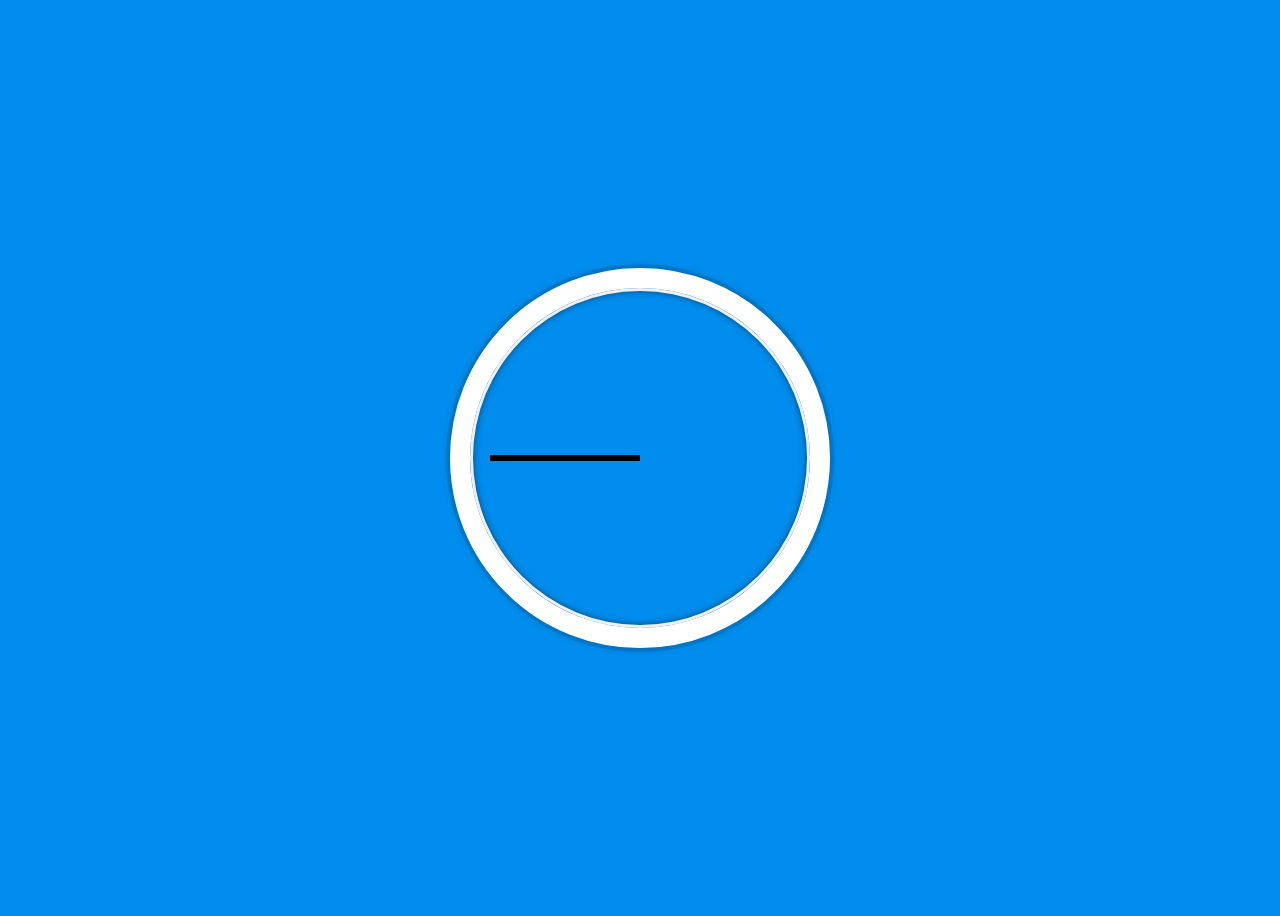
<file: clock/index.html>
<!DOCTYPE html>
<html lang="en">

<head>
    <meta charset="UTF-8">
    <title>JS + CSS Clock</title>

    <link rel="stylesheet" type="text/css" href="css/style.css">
</head>

<body>
    <div class="clock">
        <div class="clock-face">
            <div class="hand hour-hand"></div>
            <div class="hand min-hand"></div>
            <div class="hand second-hand"></div>
        </div>
    </div>
</body>

</html>
</file>
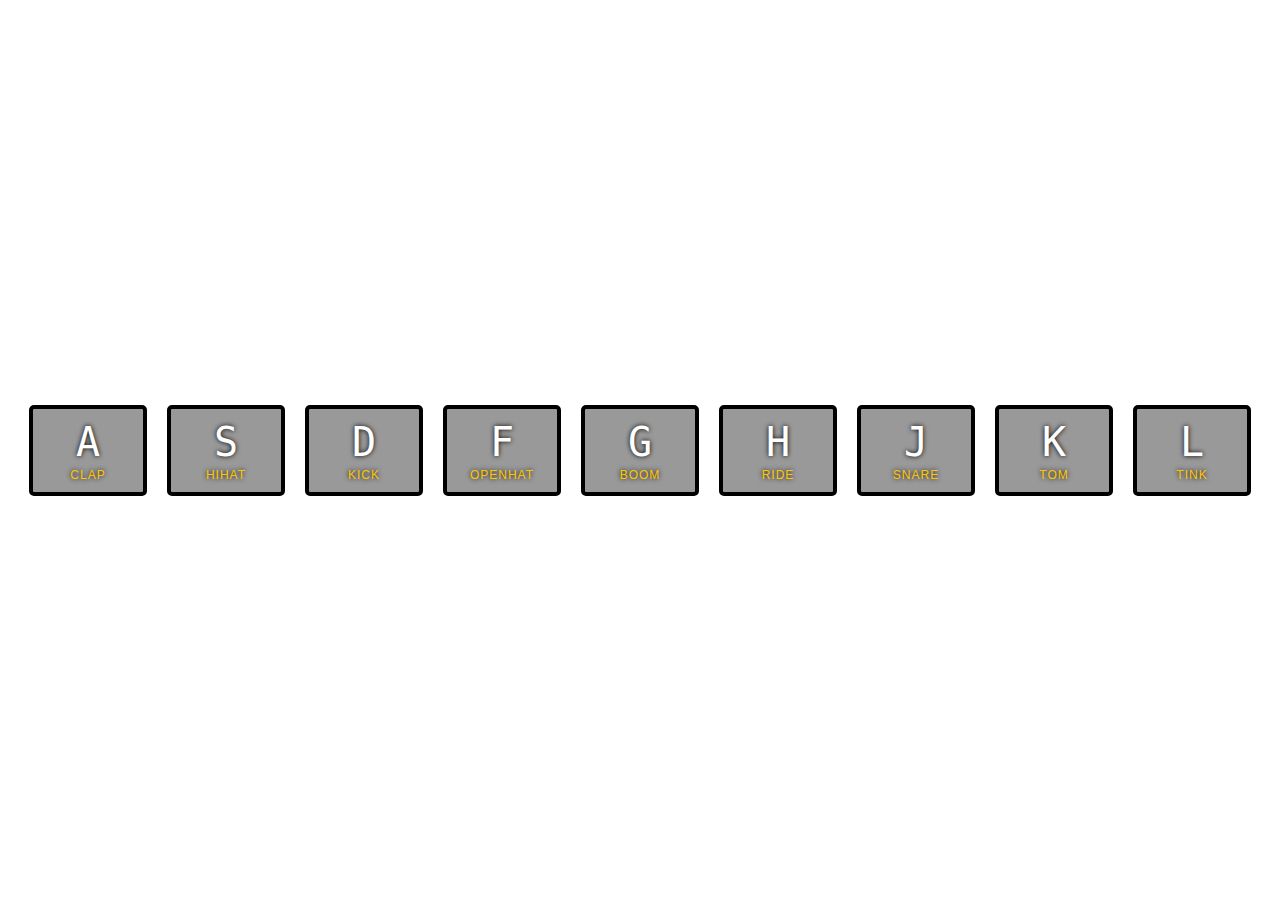
<file: javascript-drumkit/index.html>
<!DOCTYPE html>
<html lang="en">

<head>
    <meta charset="UTF-8">
    <title>JS Drum Kit</title>
    <link rel="stylesheet" href="css/style.css">
</head>

<body>
    <div class="keys">
        <div data-key="65" class="key">
            <kbd>A</kbd>
            <span class="sound">clap</span>
        </div>
        <div data-key="83" class="key">
            <kbd>S</kbd>
            <span class="sound">hihat</span>
        </div>
        <div data-key="68" class="key">
            <kbd>D</kbd>
            <span class="sound">kick</span>
        </div>
        <div data-key="70" class="key">
            <kbd>F</kbd>
            <span class="sound">openhat</span>
        </div>
        <div data-key="71" class="key">
            <kbd>G</kbd>
            <span class="sound">boom</span>
        </div>
        <div data-key="72" class="key">
            <kbd>H</kbd>
            <span class="sound">ride</span>
        </div>
        <div data-key="74" class="key">
            <kbd>J</kbd>
            <span class="sound">snare</span>
        </div>
        <div data-key="75" class="key">
            <kbd>K</kbd>
            <span class="sound">tom</span>
        </div>
        <div data-key="76" class="key">
            <kbd>L</kbd>
            <span class="sound">tink</span>
        </div>
    </div>
    <audio data-key="65" src="sounds/clap.wav"></audio>
    <audio data-key="83" src="sounds/hihat.wav"></audio>
    <audio data-key="68" src="sounds/kick.wav"></audio>
    <audio data-key="70" src="sounds/openhat.wav"></audio>
    <audio data-key="71" src="sounds/boom.wav"></audio>
    <audio data-key="72" src="sounds/ride.wav"></audio>
    <audio data-key="74" src="sounds/snare.wav"></audio>
    <audio data-key="75" src="sounds/tom.wav"></audio>
    <audio data-key="76" src="sounds/tink.wav"></audio>

    <script type="text/javascript" src="js/script.js"></script>
</body>

</html>
</file>
<file: clock/css/style.css>
html {
    font-family: 'helvetica neue';
    font-size: 10px;
    text-align: center;
    background: #018ded url(http://unsplash.it/1500/1000?image=881&blur=50);
    background-size: cover;
}

body {
    font-size: 2rem;
    display: flex;
    min-height: 100vh;

    flex: 1;
    align-items: center;
}

.clock {
    position: relative;
    width: 30rem;
    height: 30rem;
    margin: 50px auto;
    padding: 2rem;
    border: 20px solid white;
    border-radius: 50%;
    box-shadow: 0 0 0 4px rgba(0, 0, 0, .1), inset 0 0 0 3px #efefef, inset 0 0 10px black, 0 0 10px rgba(0, 0, 0, .2);
}

.clock-face {
    position: relative;
    width: 100%;
    height: 100%;
    transform: translateY(-3px);
    /* account for the height of the clock hands */
}

.hand {
    position: absolute;
    top: 50%;
    width: 50%;
    height: 6px;
    background: black;
}
</file>
<file: javascript-drumkit/css/style.css>
html {
  font-size: 10px;
  background: url(http://i.imgur.com/b9r5sEL.jpg) bottom center;
  background-size: cover;
}
body,html {
  margin: 0;
  padding: 0;
  font-family: sans-serif;
}

.keys {
  display: flex;
  flex: 1;
  min-height: 100vh;
  align-items: center;
  justify-content: center;
}

.key {
  border: .4rem solid black;
  border-radius: .5rem;
  margin: 1rem;
  font-size: 1.5rem;
  padding: 1rem .5rem;
  transition: all .07s ease;
  width: 10rem;
  text-align: center;
  color: white;
  background: rgba(0,0,0,0.4);
  text-shadow: 0 0 .5rem black;
}

.playing {
  transform: scale(1.1);
  border-color: #ffc600;
  box-shadow: 0 0 1rem #ffc600;
}

kbd {
  display: block;
  font-size: 4rem;
}

.sound {
  font-size: 1.2rem;
  text-transform: uppercase;
  letter-spacing: .1rem;
  color: #ffc600;
}
</file>
